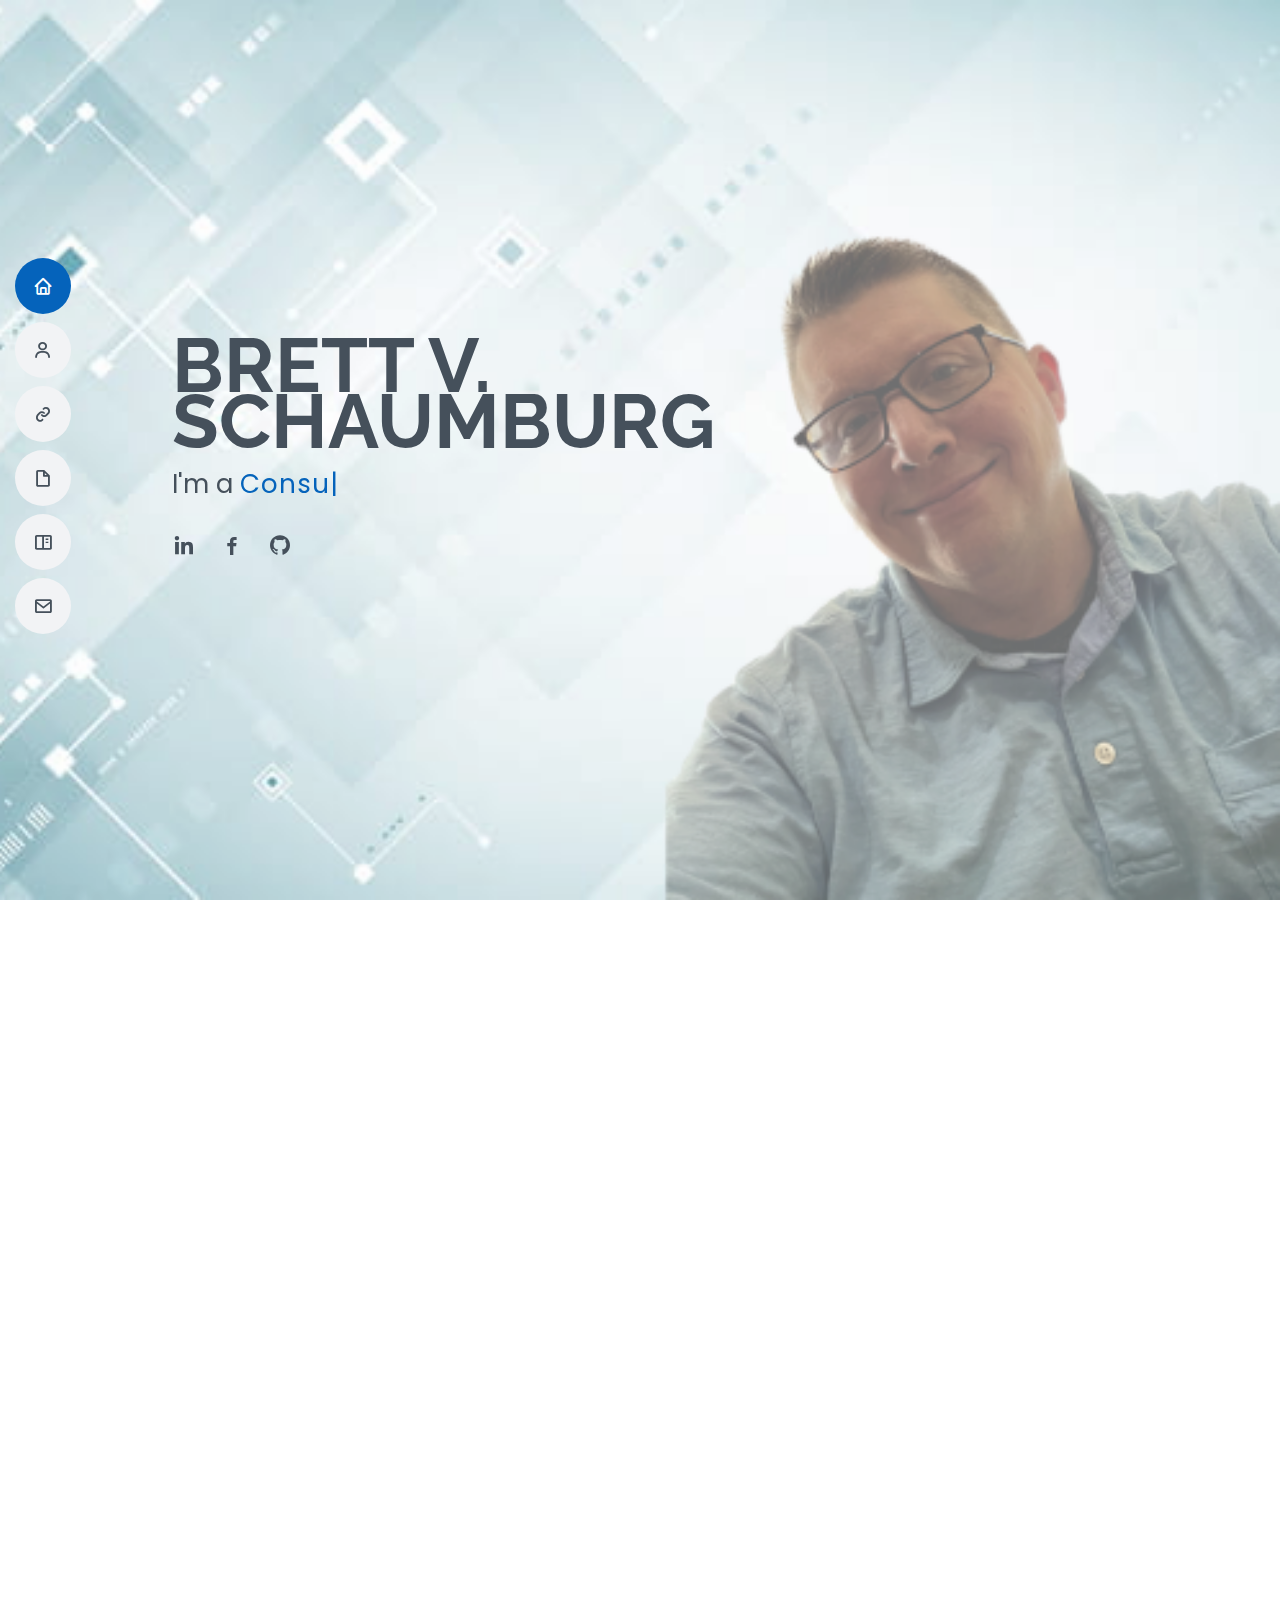
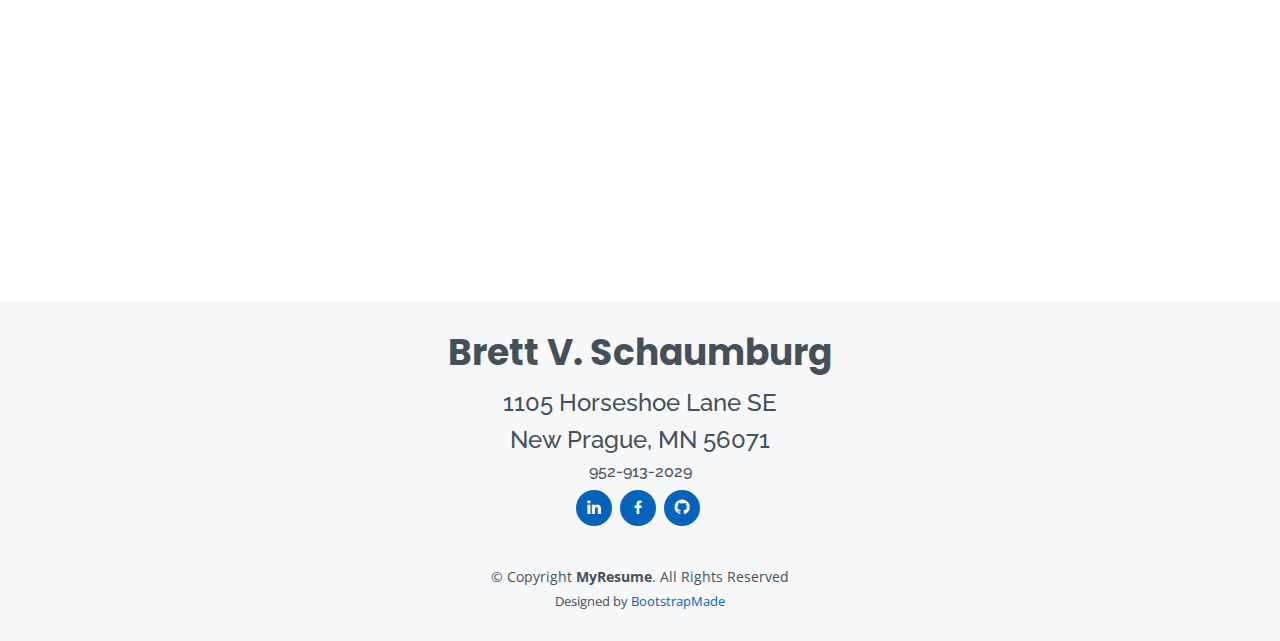
<file: index.html>
<!DOCTYPE html>
<html lang="en">

<head>
  <meta charset="utf-8">
  <meta content="width=device-width, initial-scale=1.0" name="viewport">

  <title>Brett Schaumburg Portfolio</title>
  <meta content="" name="description">
  <meta content="" name="keywords">

  <!-- Favicons -->
  <link href="assets/img/favicon.png" rel="icon">
  <link href="assets/img/apple-touch-icon.png" rel="apple-touch-icon">

  <!-- Google Fonts -->
  <link href="https://fonts.googleapis.com/css?family=Open+Sans:300,300i,400,400i,600,600i,700,700i|Raleway:300,300i,400,400i,500,500i,600,600i,700,700i|Poppins:300,300i,400,400i,500,500i,600,600i,700,700i" rel="stylesheet">

  <!-- Vendor CSS Files -->
  <link href="assets/vendor/aos/aos.css" rel="stylesheet">
  <link href="assets/vendor/bootstrap/css/bootstrap.min.css" rel="stylesheet">
  <link href="assets/vendor/bootstrap-icons/bootstrap-icons.css" rel="stylesheet">
  <link href="assets/vendor/boxicons/css/boxicons.min.css" rel="stylesheet">
  <link href="assets/vendor/glightbox/css/glightbox.min.css" rel="stylesheet">
  <link href="assets/vendor/swiper/swiper-bundle.min.css" rel="stylesheet">

  <!-- Template Main CSS File -->
  <link href="assets/css/style.css" rel="stylesheet">

  <!-- =======================================================
  * Template Name: MyResume
  * Updated: Jan 29 2024 with Bootstrap v5.3.2
  * Template URL: https://bootstrapmade.com/free-html-bootstrap-template-my-resume/
  * Author: BootstrapMade.com
  * License: https://bootstrapmade.com/license/
  ======================================================== -->
</head>

<body>

  <!-- ======= Mobile nav toggle button ======= -->
  <!-- <button type="button" class="mobile-nav-toggle d-xl-none"><i class="bi bi-list mobile-nav-toggle"></i></button> -->
  <i class="bi bi-list mobile-nav-toggle d-lg-none"></i>
  <!-- ======= Header ======= -->
  <header id="header" class="d-flex flex-column justify-content-center">

    <nav id="navbar" class="navbar nav-menu">
      <ul>
        <li><a href="#hero" class="nav-link scrollto active"><i class="bx bx-home"></i> <span>Home</span></a></li>
        <li><a href="#about" class="nav-link scrollto"><i class="bx bx-user"></i> <span>About</span></a></li>
        <li><a href="#video" class="nav-link scrollto"><i class="bx bx-link"></i> <span>Video Bio</span></a></li>
        <li><a href="#resume" class="nav-link scrollto"><i class="bx bx-file-blank"></i> <span>Resume</span></a></li>
        <li><a href="#portfolio" class="nav-link scrollto"><i class="bx bx-book-content"></i> <span>Portfolio</span></a></li>
       <!-- <li><a href="#services" class="nav-link scrollto"><i class="bx bx-server"></i> <span>Services</span></a></li>-->
        <li><a href="#contact" class="nav-link scrollto"><i class="bx bx-envelope"></i> <span>Contact</span></a></li>
      </ul>
    </nav><!-- .nav-menu -->

  </header><!-- End Header -->

  <!-- ======= Hero Section ======= -->
  <section id="hero" class="d-flex flex-column justify-content-center">
    <div class="container" data-aos="zoom-in" data-aos-delay="100">
      <h1>BRETT V.</h1> 
        <h1>SCHAUMBURG</h1>
      <p>I'm a <span class="typed" data-typed-items="Consultant, Developer, Designer, Guitar Instructor"></span></p>
      <div class="social-links">
        <!-- <a href="#" class="twitter"><i class="bx bxl-twitter"></i></a> -->
        <!-- <a href="#" class="instagram"><i class="bx bxl-instagram"></i></a> -->
        <!-- <a href="#" class="google-plus"><i class="bx bxl-skype"></i></a> -->
        <a href="https://www.linkedin.com/in/brett-schaumburg-119174262" class="linkedin"><i class="bx bxl-linkedin"></i></a>
        <a href="https://www.facebook.com/brett.schaumburg.7" class="facebook"><i class="bx bxl-facebook"></i></a>
        <a href="https://github.com/BrettSchaumburg/brettschaumburg.github.io" class="github"><i class="bx bxl-github"></i></a>        
      </div>
    </div>
  </section><!-- End Hero -->

  <main id="main">

    <!-- ======= About Section ======= -->
    <section id="about" class="about">
      <div class="container" data-aos="fade-up">

        <div class="section-title">
          <h2>About</h2>
          <p>Experienced programmer, tester, and computer systems expert committed to working hard while applying technical skills correctly to benefit the workplace to the best of my abilities.  If skills are not known, I am diligent in learning new skills and finding means to self solve the issue at hand.  Wide range of life skills which range from computer programmer, software tester, software analyst/designer, entrepreneur, freelancer, and guitar teacher.  I am currently looking for a full time job where I can apply learned skills while developing new ones in a challenging and demanding work environment while using my wide variety of talents to bring success to a team dynamic.
          </p>
        </div>

        <div class="row">
          <div class="col-lg-3">
            <img src="assets/img/me3.png" class="img-fluid" alt="">
          </div>
          <div class="col-lg-8 pt-4 pt-lg-0 content">
            <h3>Experienced Consultant using Fullstack Skills within SLC</h3>
            <p class="fst-italic">
             
            </p>
            <div class="row">
              <div class="col-lg-6">
                <ul>
                  <li><i class="bi bi-chevron-right"></i> <strong>Birthday:</strong> <span>08/03/1972</span></li>
                  <li><i class="bi bi-chevron-right"></i> <strong>Website:</strong> <span>www.brettschaumburg.com</span></li>
                  <li><i class="bi bi-chevron-right"></i> <strong>Phone:</strong> <span>+952-913-2029</span></li>
                  <li><i class="bi bi-chevron-right"></i> <strong>City:</strong> <span>New Prague, MN USA</span></li>
                  <li><i class="bi bi-chevron-right"></i> <strong>Age:</strong> <span>51</span></li>

                </ul>
              </div>
              <div class="col-lg-6">
                <ul>
                  <li><i class="bi bi-chevron-right"></i> <strong>Degree:</strong> <span>COMPUTER AND INFORMATION SCIENCE-UNIVERSITY OF MINNESOTA/MANKATO</span></li>
                  <li><i class="bi bi-chevron-right"></i> <strong>Certification:  </strong> <span>Enrolled MIT-Full Stack Development with MERN</span></li>
                  <li><i class="bi bi-chevron-right"></i> <strong>Email:</strong> <span>brett.schaumburg@icloud.com</span></li>
                  <li><i class="bi bi-chevron-right"></i> <strong>Freelance:</strong> <span>Available</span></li>
                </ul>
              </div>
            </div>
            <p>
             <!---- Officiis eligendi itaque labore et dolorum mollitia officiis optio vero. Quisquam sunt adipisci omnis et ut. Nulla accusantium dolor incidunt officia tempore. Et eius omnis.
              Cupiditate ut dicta maxime officiis quidem quia. Sed et consectetur qui quia repellendus itaque neque. Aliquid amet quidem ut quaerat cupiditate. Ab et eum qui repellendus omnis culpa magni laudantium dolores.
             --></p>
          </div>
        </div>

      </div>
    </section><!-- End About Section -->

    <!-- ======= Facts Section ======= 
    <section id="facts" class="facts">
      <div class="container" data-aos="fade-up">

        <div class="section-title">
          <h2>Facts</h2>
          <p>Magnam dolores commodi suscipit. Necessitatibus eius consequatur ex aliquid fuga eum quidem. Sit sint consectetur velit. Quisquam quos quisquam cupiditate. Et nemo qui impedit suscipit alias ea. Quia fugiat sit in iste officiis commodi quidem hic quas.</p>
        </div>

        <div class="row">

          <div class="col-lg-3 col-md-6">
            <div class="count-box">
              <i class="bi bi-emoji-smile"></i>
              <span data-purecounter-start="0" data-purecounter-end="232" data-purecounter-duration="1" class="purecounter"></span>
              <p>Happy Clients</p>
            </div>
          </div>

          <div class="col-lg-3 col-md-6 mt-5 mt-md-0">
            <div class="count-box">
              <i class="bi bi-journal-richtext"></i>
              <span data-purecounter-start="0" data-purecounter-end="521" data-purecounter-duration="1" class="purecounter"></span>
              <p>Projects</p>
            </div>
          </div>

          <div class="col-lg-3 col-md-6 mt-5 mt-lg-0">
            <div class="count-box">
              <i class="bi bi-headset"></i>
              <span data-purecounter-start="0" data-purecounter-end="1463" data-purecounter-duration="1" class="purecounter"></span>
              <p>Hours Of Support</p>
            </div>
          </div>

          <div class="col-lg-3 col-md-6 mt-5 mt-lg-0">
            <div class="count-box">
              <i class="bi bi-award"></i>
              <span data-purecounter-start="0" data-purecounter-end="25" data-purecounter-duration="1" class="purecounter"></span>
              <p>Awards</p>
            </div>
          </div>

        </div>

      </div>
    </section><!-- End Facts Section -->

    <!-- ======= Skills Section ======= -->
    <section id="video" class="skills section-bg">
      <div class="container" data-aos="fade-up">

        <div class="section-title">
          <h2>Video Bio</h2>
          <p>Here is a link to a short video biography</p>
        </div>
        <div style="width: 560px; height: 315px; float: none; clear: both; margin: 2px auto;">
          <embed
            src="https://www.youtube.com/embed/MEET4TGgVF0?autohide=1&autoplay=1"
            wmode="transparent"
            type="video/mp4"
            width="100%" height="100%"
            allow="autoplay; encrypted-media; picture-in-picture"
            allowfullscreen
            title="Keyboard Cat"
          >
        </div>

        <!--<div class="video-container">
          <iframe width="560" height="315" src="https://youtu.be/MEET4TGgVF0"></iframe>
            
          </div>
       </div> -->
      
        <div class="row skills-content">

          <div class="col-lg-6">

                   
                <!--<span class="skill">HTML <i class="val">100%</i></span>
              <div class="progress-bar-wrap" >
                <div class="progress-bar" role="progressbar" aria-valuenow="100" aria-valuemin="0" aria-valuemax="100"></div>
              </div>
            </div>

            <div class="progress">
              <span class="skill">CSS <i class="val">90%</i></span>
              <div class="progress-bar-wrap">
                <div class="progress-bar" role="progressbar" aria-valuenow="90" aria-valuemin="0" aria-valuemax="100"></div>
              </div>
            </div>

            <div class="progress">
              <span class="skill">JavaScript <i class="val">75%</i></span>
              <div class="progress-bar-wrap">
                <div class="progress-bar" role="progressbar" aria-valuenow="75" aria-valuemin="0" aria-valuemax="100"></div>
              </div>
            </div>

          </div>

          <div class="col-lg-6">

            <div class="progress">
              <span class="skill">PHP <i class="val">80%</i></span>
              <div class="progress-bar-wrap">
                <div class="progress-bar" role="progressbar" aria-valuenow="80" aria-valuemin="0" aria-valuemax="100"></div>
              </div>
            </div>

            <div class="progress">
              <span class="skill">WordPress/CMS <i class="val">90%</i></span>
              <div class="progress-bar-wrap">
                <div class="progress-bar" role="progressbar" aria-valuenow="90" aria-valuemin="0" aria-valuemax="100"></div>
              </div>
            </div>

            <div class="progress">
              <span class="skill">Photoshop <i class="val">55%</i></span>
              <div class="progress-bar-wrap">
                <div class="progress-bar" role="progressbar" aria-valuenow="55" aria-valuemin="0" aria-valuemax="100"></div>
              </div>
            </div>
          
          </div>
-->
        </div>
      
      </div>
    </section><!-- End Skills Section -->

    <!-- ======= Resume Section ======= -->
    <section id="resume" class="resume">
      <div class="container" data-aos="fade-up">

        <div class="section-title">
          <h2>Resume</h2>
          <p>Experienced programmer, tester, and computer systems expert committed to working hard while applying technical skills correctly to benefit the workplace to the best of my abilities.  If skills are not known, I am diligent in learning new skills and finding means to self solve the issue at hand.  Wide range of life skills which range from computer programmer, software tester, software analyst/designer, entrepreneur, freelancer, and guitar teacher.  I am currently looking for a full time job where I can apply learned skills while developing new ones in a challenging and demanding work environment while using my wide variety of talents to bring success to a team dynamic.
          </p>
        </div>

        <div class="row">
          <div class="col-lg-6">
            <h3 class="resume-title">Summary</h3>
            <div class="resume-item pb-0">
              <h4>Brett V. Schaumburg</h4>
              <p><em>Desired Position - Fullstack Development</em></p>
              <ul>`
                <li>1105 Horseshoe Lane SE, New Prague, MN</li>
                <li>(952) 913-2029</li>
                <li>brett.schaumburg@icloud.com</li>
              </ul>
            </div>

            <h3 class="resume-title">Education</h3>
            <div class="resume-item">
              <h4>MIT Professional Certificate in Coding: Fullstack Development with MERN </h4>
              <h5>2023 - Currently Enrolled (Finishing August 2024)</h5>
              <p><em>MIT xPRO Online Course</em></p>
            </div>
            <div class="resume-item">
              <h4>Bachelor of Science - Computer and Information Science</h4>
              <h5>1993 - 1997</h5>
              <p><em>Minnesota State University, Mankato, MN</em></p>
              <p>Major: Computer Science</p>
              <p>Minor: Business</p>
              <p>G.P.A.  3.3</p>
              <p>Deans List Multiple Quarters</p>
            </div>
          </div>
          <div class="col-lg-6">
            <h3 class="resume-title">Professional Experience</h3>
            <div class="resume-item">
              <h4>Freelance</h4>
              <h5>Web Design Consultant</h5>
              <h5>2008 - Present</h5>
              <p><em>New Prague, MN </em></p>
              <ul>
                <li>HTML / CSS / DB / JavaScript / SEO / Graphic Design</li>
              </ul>
            </div>
            <div class="resume-item">
              <h4>Kallberg Inc 2, D.B.A. Coagulife</h4>
              <h5>V.P. of Information Technology</h5>
              <h5>2004-2007</h5>
              <p><em>Savage, MN</em></p>
              <ul>
                <li>Systems Design / Network Admin / Database Design</li>
                <li>HTML / CSS / Visual Basic / Javascript</li> 
                <li>Access DB / QA </li>

              </ul>
            </div>
            <div class="resume-item">
              <h4>Factor Foundation of America</h4>
              <h5>Web Developer</h5>
              <h5>2003-2004</h5>
              <p><em>Boca Raton, FL</em></p>
              <ul>
                <li>HTML / CSS / Visual Basic / Javascript</li> 
                <li>Access DB / QA </li>
              </ul>
            </div>
            <div class="resume-item">
              <h4>McKesson HBOC</h4>
              <h5>Java Software Engineer</h5>
              <h5>2000-2003</h5>
              <p><em>Roseville, MN</em></p>
              <ul>
                <li>Java / Javascript / HTML / VBScript</li> 
                <li>Oracle DB / QA</li>
              </ul>
            </div>
            <div class="resume-item">
              <h4>Metamor Consulting</h4>
              <h5>Computer Programming Consultant</h5>
              <h5>1999-2000</h5>
              <p><em>St. Paul, MN</em></p>
              <ul>
                <li>C++ / HTML / CSS / Visual Basic / Javascript</li> 
                
              </ul>
            </div><div class="resume-item">
              <h4>Electronic Data Systems (EDS)</h4>
              <h5>Computer Programming Consultant</h5>
              <h5>1997-1999</h5>
              <p><em>Eagan, MN</em></p>
              <ul>
                <li>C++ / COBOL / JCL / SYSTEM DESIGN</li> 
                <li>SQL SERVER / DB2</li>
              </ul>
            </div><div class="resume-item">
              <h4>CWC (Clear with Computers)</h4>
              <h5>Software Testing</h5>
              <h5>1995-1997</h5><br>
              <h5>Project Coordinator (96-97)</h5>
              <p><em>Mankato, MN</em></p>
              <ul>
                <li>Quality Assurance Testing - Manual and Automated</li>
              </ul>
            </div>
            
            
          
          </div>
        </div>

      </div>
    </section><!-- End Resume Section -->

    <!-- ======= Portfolio Section ======= -->
    <section id="portfolio" class="portfolio section-bg">
      <div class="container" data-aos="fade-up">

        <div class="section-title">
          <h2>Portfolio</h2>
          <p>Here is an example of some of the projects I have completed while doing my Full Stack Development Course</p>
        </div>


        <!----
        <div class="row">
          <div class="col-lg-12 d-flex justify-content-center" data-aos="fade-up" data-aos-delay="100">
            <ul id="portfolio-flters">
              <li data-filter="*" class="filter-active">All</li>
              <li data-filter=".filter-app">App</li>
              <li data-filter=".filter-card">Card</li>
              <li data-filter=".filter-web">Web</li>
            </ul>
          </div>
        </div>
      -->
        <div class="row portfolio-container" data-aos="fade-up" data-aos-delay="200">

          <div class="col-lg-4 col-md-6 portfolio-item filter-app">
            <div class="portfolio-wrap">
              <div>PACMAN PROJECT</div>
              <img src="assets/img/PacMan3.png" class="img">
              <div class="portfolio-info">
                <!--<h4></h4>
                <p>App</p> -->
                <div class="portfolio-links">
                 <a href="https://github.com/BrettSchaumburg/pacman.git" title="PACMAN PROJECT">PacMan<p></p>Project</a>
                 <!--  <a href="portfolio-details.html" class="portfolio-details-lightbox" data-glightbox="type: external" title="Portfolio Details"><i class="bx bx-link"></i></a>-->
                </div>
              </div>
            </div>
          </div>

          <div class="col-lg-4 col-md-6 portfolio-item filter-web">
            <div class="portfolio-wrap">
              <div>EYES PROJECT</div>
              <img src="assets/img/oneeye.png" class="img-fluid">
              <div class="portfolio-info">
                
                <div class="portfolio-links">
                  <a href="https://github.com/BrettSchaumburg/eyes.git"  title="EYES PROJECT">Eyes<p></p>Project</a>
                  <!--<a href="portfolio-details.html" class="portfolio-details-lightbox" data-glightbox="type: external" title="Portfolio Details"><i class="bx bx-link"></i></a>-->
                </div>
              </div>
            </div>
          </div>
          
          <div class="col-lg-4 col-md-6 portfolio-item filter-web">
            <div class="portfolio-wrap">
              <div>BUS PROJECT</div>
              <img src="assets/img/rtb.png" class="img-fluid">
              <div class="portfolio-info">
                
                <div class="portfolio-links">
                  <a href="https://github.com/BrettSchaumburg/rt-bus-tracker.git" title="REAL TIME BUS PROJECT">Real Time<p></p>Bus Project</a>
                  <!--<a href="portfolio-details.html" class="portfolio-details-lightbox" data-glightbox="type: external" title="Portfolio Details"><i class="bx bx-link"></i></a>-->
                </div>
              </div>
            </div>
          </div>

          

        </div>

      </div>
    </section><!-- End Portfolio Section -->

    <!-- ======= Services Section ======= 
    <section id="services" class="services">
      <div class="container" data-aos="fade-up">

        <div class="section-title">
          <h2>Services</h2>
          <p>Magnam dolores commodi suscipit. Necessitatibus eius consequatur ex aliquid fuga eum quidem. Sit sint consectetur velit. Quisquam quos quisquam cupiditate. Et nemo qui impedit suscipit alias ea. Quia fugiat sit in iste officiis commodi quidem hic quas.</p>
        </div>

        <div class="row">

          <div class="col-lg-4 col-md-6 d-flex align-items-stretch" data-aos="zoom-in" data-aos-delay="100">
            <div class="icon-box iconbox-blue">
              <div class="icon">
                <svg width="100" height="100" viewBox="0 0 600 600" xmlns="http://www.w3.org/2000/svg">
                  <path stroke="none" stroke-width="0" fill="#f5f5f5" d="M300,521.0016835830174C376.1290562159157,517.8887921683347,466.0731472004068,529.7835943286574,510.70327084640275,468.03025145048787C554.3714126377745,407.6079735673963,508.03601936045806,328.9844924480964,491.2728898941984,256.3432110539036C474.5976632858925,184.082847569629,479.9380746630129,96.60480741107993,416.23090153303,58.64404602377083C348.86323505073057,18.502131276798302,261.93793281208167,40.57373210992963,193.5410806939664,78.93577620505333C130.42746243093433,114.334589627462,98.30271207620316,179.96522072025542,76.75703585869454,249.04625023123273C51.97151888228291,328.5150500222984,13.704378332031375,421.85034740162234,66.52175969318436,486.19268352777647C119.04800174914682,550.1803526380478,217.28368757567262,524.383925680826,300,521.0016835830174"></path>
                </svg>
                <i class="bx bxl-dribbble"></i>
              </div>
              <h4><a href="">Lorem Ipsum</a></h4>
              <p>Voluptatum deleniti atque corrupti quos dolores et quas molestias excepturi</p>
            </div>
          </div>

          <div class="col-lg-4 col-md-6 d-flex align-items-stretch mt-4 mt-md-0" data-aos="zoom-in" data-aos-delay="200">
            <div class="icon-box iconbox-orange ">
              <div class="icon">
                <svg width="100" height="100" viewBox="0 0 600 600" xmlns="http://www.w3.org/2000/svg">
                  <path stroke="none" stroke-width="0" fill="#f5f5f5" d="M300,582.0697525312426C382.5290701553225,586.8405444964366,449.9789794690241,525.3245884688669,502.5850820975895,461.55621195738473C556.606425686781,396.0723002908107,615.8543463187945,314.28637112970534,586.6730223649479,234.56875336149918C558.9533121215079,158.8439757836574,454.9685369536778,164.00468322053177,381.49747125262974,130.76875717737553C312.15926192815925,99.40240125094834,248.97055460311594,18.661163978235184,179.8680185752513,50.54337015887873C110.5421016452524,82.52863877960104,119.82277516462835,180.83849132639028,109.12597500060166,256.43424936330496C100.08760227029461,320.3096726198365,92.17705696193138,384.0621239912766,124.79988738764834,439.7174275375508C164.83382741302287,508.01625554203684,220.96474134820875,577.5009287672846,300,582.0697525312426"></path>
                </svg>
                <i class="bx bx-file"></i>
              </div>
              <h4><a href="">Sed Perspiciatis</a></h4>
              <p>Duis aute irure dolor in reprehenderit in voluptate velit esse cillum dolore</p>
            </div>
          </div>

          <div class="col-lg-4 col-md-6 d-flex align-items-stretch mt-4 mt-lg-0" data-aos="zoom-in" data-aos-delay="300">
            <div class="icon-box iconbox-pink">
              <div class="icon">
                <svg width="100" height="100" viewBox="0 0 600 600" xmlns="http://www.w3.org/2000/svg">
                  <path stroke="none" stroke-width="0" fill="#f5f5f5" d="M300,541.5067337569781C382.14930387511276,545.0595476570109,479.8736841581634,548.3450877840088,526.4010558755058,480.5488172755941C571.5218469581645,414.80211281144784,517.5187510058486,332.0715597781072,496.52539010469104,255.14436215662573C477.37192572678356,184.95920475031193,473.57363656557914,105.61284051026155,413.0603344069578,65.22779650032875C343.27470386102294,18.654635553484475,251.2091493199835,5.337323636656869,175.0934190732945,40.62881213300186C97.87086631185822,76.43348514350839,51.98124368387456,156.15599469081315,36.44837278890362,239.84606092416172C21.716077023791087,319.22268207091537,43.775223500013084,401.1760424656574,96.891909868211,461.97329694683043C147.22146801428983,519.5804099606455,223.5754009179313,538.201503339737,300,541.5067337569781"></path>
                </svg>
                <i class="bx bx-tachometer"></i>
              </div>
              <h4><a href="">Magni Dolores</a></h4>
              <p>Excepteur sint occaecat cupidatat non proident, sunt in culpa qui officia</p>
            </div>
          </div>

          <div class="col-lg-4 col-md-6 d-flex align-items-stretch mt-4" data-aos="zoom-in" data-aos-delay="100">
            <div class="icon-box iconbox-yellow">
              <div class="icon">
                <svg width="100" height="100" viewBox="0 0 600 600" xmlns="http://www.w3.org/2000/svg">
                  <path stroke="none" stroke-width="0" fill="#f5f5f5" d="M300,503.46388370962813C374.79870501325706,506.71871716319447,464.8034551963731,527.1746412648533,510.4981551193396,467.86667711651364C555.9287308511215,408.9015244558933,512.6030010748507,327.5744911775523,490.211057578863,256.5855673507754C471.097692560561,195.9906835881958,447.69079081568157,138.11976852964426,395.19560036434837,102.3242989838813C329.3053358748298,57.3949838291264,248.02791733380457,8.279543830951368,175.87071277845988,42.242879143198664C103.41431057327972,76.34704239035025,93.79494320519305,170.9812938413882,81.28167332365135,250.07896920659033C70.17666984294237,320.27484674793965,64.84698225790005,396.69656628748305,111.28512138212992,450.4950937839243C156.20124167950087,502.5303643271138,231.32542653798444,500.4755392045468,300,503.46388370962813"></path>
                </svg>
                <i class="bx bx-layer"></i>
              </div>
              <h4><a href="">Nemo Enim</a></h4>
              <p>At vero eos et accusamus et iusto odio dignissimos ducimus qui blanditiis</p>
            </div>
          </div>

          <div class="col-lg-4 col-md-6 d-flex align-items-stretch mt-4" data-aos="zoom-in" data-aos-delay="200">
            <div class="icon-box iconbox-red">
              <div class="icon">
                <svg width="100" height="100" viewBox="0 0 600 600" xmlns="http://www.w3.org/2000/svg">
                  <path stroke="none" stroke-width="0" fill="#f5f5f5" d="M300,532.3542879108572C369.38199826031484,532.3153073249985,429.10787420159085,491.63046689027357,474.5244479745417,439.17860296908856C522.8885846962883,383.3225815378663,569.1668002868075,314.3205725914397,550.7432151929288,242.7694973846089C532.6665558377875,172.5657663291529,456.2379748765914,142.6223662098291,390.3689995646985,112.34683881706744C326.66090330228417,83.06452184765237,258.84405631176094,53.51806209861945,193.32584062364296,78.48882559362697C121.61183558270385,105.82097193414197,62.805066853699245,167.19869350419734,48.57481801355237,242.6138429142374C34.843463184063346,315.3850353017275,76.69343916112496,383.4422959591041,125.22947124332185,439.3748458443577C170.7312796277747,491.8107796887764,230.57421082200815,532.3932930995766,300,532.3542879108572"></path>
                </svg>
                <i class="bx bx-slideshow"></i>
              </div>
              <h4><a href="">Dele Cardo</a></h4>
              <p>Quis consequatur saepe eligendi voluptatem consequatur dolor consequuntur</p>
            </div>
          </div>

          <div class="col-lg-4 col-md-6 d-flex align-items-stretch mt-4" data-aos="zoom-in" data-aos-delay="300">
            <div class="icon-box iconbox-teal">
              <div class="icon">
                <svg width="100" height="100" viewBox="0 0 600 600" xmlns="http://www.w3.org/2000/svg">
                  <path stroke="none" stroke-width="0" fill="#f5f5f5" d="M300,566.797414625762C385.7384707136149,576.1784315230908,478.7894351017131,552.8928747891023,531.9192734346935,484.94944893311C584.6109503024035,417.5663521118492,582.489472248146,322.67544863468447,553.9536738515405,242.03673114598146C529.1557734026468,171.96086150256528,465.24506316201064,127.66468636344209,395.9583748389544,100.7403814666027C334.2173773831606,76.7482773500951,269.4350130405921,84.62216499799875,207.1952322260088,107.2889140133804C132.92018162631612,134.33871894543012,41.79353780512637,160.00259165414826,22.644507872594943,236.69541883565114C3.319112789854554,314.0945973066697,72.72355303640163,379.243833228382,124.04198916343866,440.3218312028393C172.9286146004772,498.5055451809895,224.45579914871206,558.5317968840102,300,566.797414625762"></path>
                </svg>
                <i class="bx bx-arch"></i>
              </div>
              <h4><a href="">Divera Don</a></h4>
              <p>Modi nostrum vel laborum. Porro fugit error sit minus sapiente sit aspernatur</p>
            </div>
          </div>

        </div>

      </div>
    </section><!-- End Services Section -->

    <!-- ======= Testimonials Section ======= 
    <section id="testimonials" class="testimonials section-bg">
      <div class="container" data-aos="fade-up">

        <div class="section-title">
          <h2>Testimonials</h2>
        </div>

        <div class="testimonials-slider swiper" data-aos="fade-up" data-aos-delay="100">
          <div class="swiper-wrapper">

            <div class="swiper-slide">
              <div class="testimonial-item">
                <img src="assets/img/testimonials/testimonials-1.jpg" class="testimonial-img" alt="">
                <h3>Saul Goodman</h3>
                <h4>Ceo &amp; Founder</h4>
                <p>
                  <i class="bx bxs-quote-alt-left quote-icon-left"></i>
                  Proin iaculis purus consequat sem cure digni ssim donec porttitora entum suscipit rhoncus. Accusantium quam, ultricies eget id, aliquam eget nibh et. Maecen aliquam, risus at semper.
                  <i class="bx bxs-quote-alt-right quote-icon-right"></i>
                </p>
              </div>
            </div><!-- End testimonial item 

            <div class="swiper-slide">
              <div class="testimonial-item">
                <img src="assets/img/testimonials/testimonials-2.jpg" class="testimonial-img" alt="">
                <h3>Sara Wilsson</h3>
                <h4>Designer</h4>
                <p>
                  <i class="bx bxs-quote-alt-left quote-icon-left"></i>
                  Export tempor illum tamen malis malis eram quae irure esse labore quem cillum quid cillum eram malis quorum velit fore eram velit sunt aliqua noster fugiat irure amet legam anim culpa.
                  <i class="bx bxs-quote-alt-right quote-icon-right"></i>
                </p>
              </div>
            </div><!-- End testimonial item 

            <div class="swiper-slide">
              <div class="testimonial-item">
                <img src="assets/img/testimonials/testimonials-3.jpg" class="testimonial-img" alt="">
                <h3>Jena Karlis</h3>
                <h4>Store Owner</h4>
                <p>
                  <i class="bx bxs-quote-alt-left quote-icon-left"></i>
                  Enim nisi quem export duis labore cillum quae magna enim sint quorum nulla quem veniam duis minim tempor labore quem eram duis noster aute amet eram fore quis sint minim.
                  <i class="bx bxs-quote-alt-right quote-icon-right"></i>
                </p>
              </div>
            </div><!-- End testimonial item 

            <div class="swiper-slide">
              <div class="testimonial-item">
                <img src="assets/img/testimonials/testimonials-4.jpg" class="testimonial-img" alt="">
                <h3>Matt Brandon</h3>
                <h4>Freelancer</h4>
                <p>
                  <i class="bx bxs-quote-alt-left quote-icon-left"></i>
                  Fugiat enim eram quae cillum dolore dolor amet nulla culpa multos export minim fugiat minim velit minim dolor enim duis veniam ipsum anim magna sunt elit fore quem dolore labore illum veniam.
                  <i class="bx bxs-quote-alt-right quote-icon-right"></i>
                </p>
              </div>
            </div><!-- End testimonial item 

            <div class="swiper-slide">
              <div class="testimonial-item">
                <img src="assets/img/testimonials/testimonials-5.jpg" class="testimonial-img" alt="">
                <h3>John Larson</h3>
                <h4>Entrepreneur</h4>
                <p>
                  <i class="bx bxs-quote-alt-left quote-icon-left"></i>
                  Quis quorum aliqua sint quem legam fore sunt eram irure aliqua veniam tempor noster veniam enim culpa labore duis sunt culpa nulla illum cillum fugiat legam esse veniam culpa fore nisi cillum quid.
                  <i class="bx bxs-quote-alt-right quote-icon-right"></i>
                </p>
              </div>
            </div><!-- End testimonial item 

          </div>
          <div class="swiper-pagination"></div>
        </div>

      </div>
    </section><!-- End Testimonials Section -->

    <!-- ======= Contact Section ======= -->
    <section id="contact" class="contact">
      <div class="container" data-aos="fade-up">

        <div class="section-title">
          <h2>Contact</h2>
        </div>

        <div class="row mt-1">

          <div class="col-lg-4">
            <div class="info">
              <div class="address">
                <i class="bi bi-geo-alt"></i>
                <h4>Location:</h4>
                <p>1105 HORSESHOE LANE SE, NEW PRAGUE, MN 56071</p>
              </div>

              <div class="email">
                <i class="bi bi-envelope"></i>
                <h4>Email:</h4>
                <p>info@example.com</p>
              </div>

              <div class="phone">
                <i class="bi bi-phone"></i>
                <h4>Call:</h4>
                <p>+952 913 2029</p>
              </div>

            </div>

          </div>

          <div class="col-lg-8 mt-5 mt-lg-0">

            <form action="forms/contact.php" method="post" role="form" class="php-email-form">
              <div class="row">
                <div class="col-md-6 form-group">
                  <input type="text" name="name" class="form-control" id="name" placeholder="Your Name" required>
                </div>
                <div class="col-md-6 form-group mt-3 mt-md-0">
                  <input type="email" class="form-control" name="email" id="email" placeholder="Your Email" required>
                </div>
              </div>
              <div class="form-group mt-3">
                <input type="text" class="form-control" name="subject" id="subject" placeholder="Subject" required>
              </div>
              <div class="form-group mt-3">
                <textarea class="form-control" name="message" rows="5" placeholder="Message" required></textarea>
              </div>
              <div class="my-3">
                <div class="loading">Loading</div>
                <div class="error-message"></div>
                <div class="sent-message">Your message has been sent. Thank you!</div>
              </div>
              <div class="text-center"><button type="submit">Send Message</button></div>
            </form>
          </div>

        </div>

      </div>
    </section><!-- End Contact Section -->

  </main><!-- End #main -->

  <!-- ======= Footer ======= -->
  <footer id="footer">
    <div class="container">
      <h3>Brett V. Schaumburg</h3>
      <h4>1105 Horseshoe Lane SE</h4>
      <h4>New Prague, MN  56071</h4>
      <h6>952-913-2029</h6>
      <div class="social-links">
        <a href="https://www.linkedin.com/in/brett-schaumburg-119174262" class="linkedin"><i class="bx bxl-linkedin"></i></a>
        <a href="https://www.facebook.com/brett.schaumburg.7" class="facebook"><i class="bx bxl-facebook"></i></a>
        <a href="https://github.com/BrettSchaumburg/brettschaumburg.github.io" class="github"><i class="bx bxl-github"></i></a>
       
      </div>
      <div class="copyright">
        &copy; Copyright <strong><span>MyResume</span></strong>. All Rights Reserved
      </div>
      <div class="credits">
        <!-- All the links in the footer should remain intact. -->
        <!-- You can delete the links only if you purchased the pro version. -->
        <!-- Licensing information: [license-url] -->
        <!-- Purchase the pro version with working PHP/AJAX contact form: https://bootstrapmade.com/free-html-bootstrap-template-my-resume/ -->
        Designed by <a href="https://bootstrapmade.com/">BootstrapMade</a>
      </div>
    </div>
  </footer><!-- End Footer -->

  <div id="preloader"></div>
  <a href="#" class="back-to-top d-flex align-items-center justify-content-center"><i class="bi bi-arrow-up-short"></i></a>

  <!-- Vendor JS Files -->
  <script src="assets/vendor/purecounter/purecounter_vanilla.js"></script>
  <script src="assets/vendor/aos/aos.js"></script>
  <script src="assets/vendor/bootstrap/js/bootstrap.bundle.min.js"></script>
  <script src="assets/vendor/glightbox/js/glightbox.min.js"></script>
  <script src="assets/vendor/isotope-layout/isotope.pkgd.min.js"></script>
  <script src="assets/vendor/swiper/swiper-bundle.min.js"></script>
  <script src="assets/vendor/typed.js/typed.umd.js"></script>
  <script src="assets/vendor/waypoints/noframework.waypoints.js"></script>
  <script src="assets/vendor/php-email-form/validate.js"></script>

  <!-- Template Main JS File -->
  <script src="assets/js/main.js"></script>

</body>

</html>
</file>
<file: assets/css/style.css>
/**
* Template Name: MyResume
* Updated: Jan 29 2024 with Bootstrap v5.3.2
* Template URL: https://bootstrapmade.com/free-html-bootstrap-template-my-resume/
* Author: BootstrapMade.com
* License: https://bootstrapmade.com/license/
*/

/*--------------------------------------------------------------
# General
--------------------------------------------------------------*/
body {
  font-family: "Open Sans", sans-serif;
  color: #272829;
}

a {
  color: #0563bb;
  text-decoration: none;
}

a:hover {
  color: #067ded;
  text-decoration: none;
}

h1,
h2,
h3,
h4,
h5,
h6 {
  font-family: "Raleway", sans-serif;
}

/*--------------------------------------------------------------
# Back to top button
--------------------------------------------------------------*/
.back-to-top {
  position: fixed;
  visibility: hidden;
  opacity: 0;
  right: 15px;
  bottom: 15px;
  z-index: 996;
  background: #0563bb;
  width: 40px;
  height: 40px;
  border-radius: 50px;
  transition: all 0.4s;
}

.back-to-top i {
  font-size: 28px;
  color: #fff;
  line-height: 0;
}

.back-to-top:hover {
  background: #0678e3;
  color: #fff;
}

.back-to-top.active {
  visibility: visible;
  opacity: 1;
}

/*--------------------------------------------------------------
# Preloader
--------------------------------------------------------------*/
#preloader {
  position: fixed;
  top: 0;
  left: 0;
  right: 0;
  bottom: 0;
  z-index: 9999;
  overflow: hidden;
  background: #fff;
}

#preloader:before {
  content: "";
  position: fixed;
  top: calc(50% - 30px);
  left: calc(50% - 30px);
  border: 6px solid #0563bb;
  border-top-color: #fff;
  border-bottom-color: #fff;
  border-radius: 50%;
  width: 60px;
  height: 60px;
  animation: animate-preloader 1s linear infinite;
}

@keyframes animate-preloader {
  0% {
    transform: rotate(0deg);
  }

  100% {
    transform: rotate(360deg);
  }
}

/*--------------------------------------------------------------
# Disable aos animation delay on mobile devices
--------------------------------------------------------------*/
@media screen and (max-width: 768px) {
  [data-aos-delay] {
    transition-delay: 0 !important;
  }
}

/*--------------------------------------------------------------
# Header
--------------------------------------------------------------*/
#header {
  position: fixed;
  top: 0;
  left: 0;
  bottom: 0;
  z-index: 9997;
  transition: all 0.5s;
  padding: 15px;
  overflow-y: auto;
}

@media (max-width: 991px) {
  #header {
    width: 300px;
    background: #fff;
    border-right: 1px solid #e6e9ec;
    left: -300px;
  }
}

@media (min-width: 991px) {
  #main {
    margin-left: 100px;
  }
}

/*--------------------------------------------------------------
# Navigation Menu
--------------------------------------------------------------*/
/**
* Desktop Navigation 
*/
.nav-menu {
  padding: 0;
  display: block;
}

.nav-menu * {
  margin: 0;
  padding: 0;
  list-style: none;
}

.nav-menu>ul>li {
  position: relative;
  white-space: nowrap;
}

.nav-menu a,
.nav-menu a:focus {
  display: flex;
  align-items: center;
  color: #45505b;
  padding: 10px 18px;
  margin-bottom: 8px;
  transition: 0.3s;
  font-size: 15px;
  border-radius: 50px;
  background: #f2f3f5;
  height: 56px;
  width: 100%;
  overflow: hidden;
  transition: 0.3s;
}

.nav-menu a i,
.nav-menu a:focus i {
  font-size: 20px;
}

.nav-menu a span,
.nav-menu a:focus span {
  padding: 0 5px 0 7px;
  color: #45505b;
}

@media (min-width: 992px) {

  .nav-menu a,
  .nav-menu a:focus {
    width: 56px;
  }

  .nav-menu a span,
  .nav-menu a:focus span {
    display: none;
    color: #fff;
  }
}

.nav-menu a:hover,
.nav-menu .active,
.nav-menu .active:focus,
.nav-menu li:hover>a {
  color: #fff;
  background: #0563bb;
}

.nav-menu a:hover span,
.nav-menu .active span,
.nav-menu .active:focus span,
.nav-menu li:hover>a span {
  color: #fff;
}

.nav-menu a:hover,
.nav-menu li:hover>a {
  width: 100%;
  color: #fff;
}

.nav-menu a:hover span,
.nav-menu li:hover>a span {
  display: block;
}

/**
* Mobile Navigation 
*/
.mobile-nav-toggle {
  position: fixed;
  right: 10px;
  top: 10px;
  z-index: 9998;
  border: 0;
  background: none;
  font-size: 28px;
  transition: all 0.4s;
  outline: none !important;
  line-height: 0;
  cursor: pointer;
  border-radius: 50px;
  padding: 5px;
}

.mobile-nav-toggle i {
  color: #45505b;
}

.mobile-nav-active {
  overflow: hidden;
}

.mobile-nav-active #header {
  left: 0;
}

.mobile-nav-active .mobile-nav-toggle {
  color: #fff;
  background-color: #0563bb;
}

/*--------------------------------------------------------------
# Hero Section
--------------------------------------------------------------*/
#hero {
  width: 100%;
  height: 100vh;
  background: url("../img/banner.png") top right no-repeat;
  background-size: cover;
  position: relative;
}

@media (min-width: 992px) {
  #hero {
    padding-left: 160px;
  }
}

#hero:before {
  content: "";
  background: rgb(247, 245, 245,0.1);
  position: absolute;
  bottom: 0;
  top: 0;
  left: 0;
  right: 0;
}

#hero h1 {
  margin: 0;
  font-size: 76px;
  font-weight: 700;
  line-height: 56px;
  color: #45505b;
}

#hero p {
  color: #45505b;
  margin: 15px 0 0 0;
  font-size: 26px;
  font-family: "Poppins", sans-serif;
}

#hero p span {
  color: #0563bb;
  letter-spacing: 1px;
}

#hero .social-links {
  margin-top: 30px;
}

#hero .social-links a {
  font-size: 24px;
  display: inline-block;
  color: #45505b;
  line-height: 1;
  margin-right: 20px;
  transition: 0.3s;
}

#hero .social-links a:hover {
  color: #0563bb;
}

@media (max-width: 992px) {
  #hero {
    text-align: center;
  }

  #hero h1 {
    font-size: 32px;
    line-height: 36px;
  }

  #hero p {
    margin-top: 10px;
    font-size: 20px;
    line-height: 24px;
  }
}

/*--------------------------------------------------------------
# Sections General
--------------------------------------------------------------*/
section {
  padding: 60px 0;
  overflow: hidden;
}

.section-title {
  text-align: center;
  padding-bottom: 30px;
}

.section-title h2 {
  font-size: 32px;
  font-weight: bold;
  text-transform: uppercase;
  margin-bottom: 20px;
  padding-bottom: 20px;
  position: relative;
  color: #45505b;
}

.section-title h2::before {
  content: "";
  position: absolute;
  display: block;
  width: 120px;
  height: 1px;
  background: #ddd;
  bottom: 1px;
  left: calc(50% - 60px);
}

.section-title h2::after {
  content: "";
  position: absolute;
  display: block;
  width: 40px;
  height: 3px;
  background: #0563bb;
  bottom: 0;
  left: calc(50% - 20px);
}

.section-title p {
  margin-bottom: 0;
}

/*--------------------------------------------------------------
# About
--------------------------------------------------------------*/
.about .content h3 {
  font-weight: 700;
  font-size: 26px;
  color: #728394;
}

.about .content ul {
  list-style: none;
  padding: 0;
}

.about .content ul li {
  margin-bottom: 20px;
  display: flex;
  align-items: left;
}

.about .content ul strong {
  margin-right: 10px;
}

.about .content ul i {
  font-size: 16px;
  margin-right: 5px;
  color: #0563bb;
  line-height: 0;
}

.about .content p:last-child {
  margin-bottom: 0;
}

/*--------------------------------------------------------------
# Facts
--------------------------------------------------------------*/
.facts .count-box {
  padding: 30px 30px 25px 30px;
  margin-top: 30px;
  width: 100%;
  position: relative;
  text-align: center;
  background: #fff;
}

.facts .count-box i {
  position: absolute;
  top: -25px;
  left: 50%;
  transform: translateX(-50%);
  font-size: 24px;
  background: #0563bb;
  color: #fff;
  border-radius: 50px;
  display: inline-flex;
  align-items: center;
  justify-content: center;
  width: 48px;
  height: 48px;
}

.facts .count-box span {
  font-size: 36px;
  display: block;
  font-weight: 600;
  color: #011426;
}

.facts .count-box p {
  padding: 0;
  margin: 0;
  font-family: "Raleway", sans-serif;
  font-size: 14px;
}
/*--------------------------------------------------------------
# Video
--------------------------------------------------------------*/
.video .progress {
  height: 60px;
  display: block;
  background: none;
  border-radius: 0;
}

.video .progress .video {
  padding: 10px 0;
  margin: 0;
  text-transform: uppercase;
  display: block;
  font-weight: 600;
  font-family: "Poppins", sans-serif;
  color: #45505b;
}

.videos .progress .video .val {
  float: right;
  font-style: normal;
}

.videos .progress-bar-wrap {
  background: #f2f3f5;
}

.videos .progress-bar {
  width: 1px;
  height: 10px;
  transition: 0.9s;
  background-color: #0563bb;
}
/*--------------------------------------------------------------
# Skills
--------------------------------------------------------------*/
.skills .progress {
  height: 60px;
  display: block;
  background: none;
  border-radius: 0;
}

.skills .progress .skill {
  padding: 10px 0;
  margin: 0;
  text-transform: uppercase;
  display: block;
  font-weight: 600;
  font-family: "Poppins", sans-serif;
  color: #45505b;
}

.skills .progress .skill .val {
  float: right;
  font-style: normal;
}

.skills .progress-bar-wrap {
  background: #f2f3f5;
}

.skills .progress-bar {
  width: 1px;
  height: 10px;
  transition: 0.9s;
  background-color: #0563bb;
}

/*--------------------------------------------------------------
# Resume
--------------------------------------------------------------*/
.resume .resume-title {
  font-size: 26px;
  font-weight: 700;
  margin-top: 20px;
  margin-bottom: 20px;
  color: #45505b;
}

.resume .resume-item {
  padding: 0 0 20px 20px;
  margin-top: -2px;
  border-left: 2px solid #0563bb;
  position: relative;
}

.resume .resume-item h4 {
  line-height: 18px;
  font-size: 18px;
  font-weight: 600;
  text-transform: uppercase;
  font-family: "Poppins", sans-serif;
  color: #0563bb;
  margin-bottom: 10px;
}

.resume .resume-item h5 {
  font-size: 16px;
  background: #f7f8f9;
  padding: 5px 15px;
  display: inline-block;
  font-weight: 600;
  margin-bottom: 10px;
}

.resume .resume-item ul {
  padding-left: 20px;
}

.resume .resume-item ul li {
  padding-bottom: 10px;
}

.resume .resume-item:last-child {
  padding-bottom: 0;
}

.resume .resume-item::before {
  content: "";
  position: absolute;
  width: 16px;
  height: 16px;
  border-radius: 50px;
  left: -9px;
  top: 0;
  background: #fff;
  border: 2px solid #0563bb;
}

/*--------------------------------------------------------------
# Portfolio
--------------------------------------------------------------*/
.portfolio .portfolio-item {
  margin-bottom: 30px;
}

.portfolio #portfolio-flters {
  padding: 0;
  margin: 0 auto 25px auto;
  list-style: none;
  text-align: center;
  background: #fff;
  border-radius: 50px;
  padding: 2px 15px;
}

.portfolio #portfolio-flters li {
  cursor: pointer;
  display: inline-block;
  padding: 10px 15px;
  font-size: 14px;
  font-weight: 600;
  line-height: 1;
  text-transform: uppercase;
  color: #272829;
  margin-bottom: 5px;
  transition: all 0.3s ease-in-out;
}

.portfolio #portfolio-flters li:hover,
.portfolio #portfolio-flters li.filter-active {
  color: #0563bb;
}

.portfolio #portfolio-flters li:last-child {
  margin-right: 0;
}

.portfolio .portfolio-wrap {
  transition: 0.3s;
  position: relative;
  overflow: hidden;
  z-index: 1;
  background: rgba(212, 214, 215, 0.8);
}

.portfolio .portfolio-wrap::before {
  content: "";
  background: rgba(255, 255, 255, 0.7);
  position: absolute;
  left: 30px;
  right: 30px;
  top: 30px;
  bottom: 30px;
  transition: all ease-in-out 0.3s;
  z-index: 0;
  opacity: 0;
}

.portfolio .portfolio-wrap .portfolio-info {
  opacity: 0;
  position: absolute;
  top: 0;
  left: 0;
  right: 0;
  bottom: 0;
  text-align: center;
  z-index: 3;
  transition: all ease-in-out 0.3s;
  display: flex;
  flex-direction: column;
  justify-content: center;
  align-items: center;
}

.portfolio .portfolio-wrap .portfolio-info::before {
  display: block;
  content: "";
  width: 48px;
  height: 48px;
  position: absolute;
  top: 35px;
  left: 35px;
  border-top: 3px solid #d7dce1;
  border-left: 3px solid #d7dce1;
  transition: all 0.5s ease 0s;
  z-index: 9994;
}

.portfolio .portfolio-wrap .portfolio-info::after {
  display: block;
  content: "";
  width: 48px;
  height: 48px;
  position: absolute;
  bottom: 35px;
  right: 35px;
  border-bottom: 3px solid #d7dce1;
  border-right: 3px solid #d7dce1;
  transition: all 0.5s ease 0s;
  z-index: 9994;
}

.portfolio .portfolio-wrap .portfolio-info h4 {
  font-size: 20px;
  color: #45505b;
  font-weight: 600;
}

.portfolio .portfolio-wrap .portfolio-info p {
  color: #45505b;
  font-size: 14px;
  text-transform: uppercase;
  padding: 0;
  margin: 0;
}

.portfolio .portfolio-wrap .portfolio-links {
  text-align: center;
  z-index: 4;
  font-size: 14px;
  text-transform: uppercase;
  color: #084b8a;
}

.portfolio .portfolio-wrap .portfolio-links a {
  color: #45505b;
  text-transform: uppercase;
  font-weight: bold;
  font-family: 'Times New Roman', Times, serif; /*"Poppins", sans-serif;*/
  margin: 0 2px;
  font-size: 30px;
  display: inline-block;
  transition: 0.3s;
}

.portfolio .portfolio-wrap .portfolio-links a:hover {
  font-size: 32px;
  color: #1e74c5;
}

.portfolio .portfolio-wrap:hover::before {
  top: 0;
  left: 0;
  right: 0;
  bottom: 0;
  opacity: 1;
}

.portfolio .portfolio-wrap:hover .portfolio-info {
  opacity: 5;
}

.portfolio .portfolio-wrap:hover .portfolio-info::before {
  top: 15px;
  left: 15px;
}

.portfolio .portfolio-wrap:hover .portfolio-info::after {
  bottom: 15px;
  right: 15px;
}

/*--------------------------------------------------------------
# Portfolio Details
--------------------------------------------------------------*/
.portfolio-details {
  padding-top: 40px;
}

.portfolio-details .portfolio-details-slider img {
  width: 100%;
}

.portfolio-details .portfolio-details-slider .swiper-pagination {
  margin-top: 20px;
  position: relative;
}

.portfolio-details .portfolio-details-slider .swiper-pagination .swiper-pagination-bullet {
  width: 12px;
  height: 12px;
  background-color: #fff;
  opacity: 1;
  border: 1px solid #0563bb;
}

.portfolio-details .portfolio-details-slider .swiper-pagination .swiper-pagination-bullet-active {
  background-color: #0563bb;
}

.portfolio-details .portfolio-info {
  padding: 30px;
  box-shadow: 0px 0 30px rgba(69, 80, 91, 0.08);
}

.portfolio-details .portfolio-info h3 {
  font-size: 22px;
  font-weight: 700;
  margin-bottom: 20px;
  padding-bottom: 20px;
  border-bottom: 1px solid #eee;
}

.portfolio-details .portfolio-info ul {
  list-style: none;
  padding: 0;
  font-size: 15px;
}

.portfolio-details .portfolio-info ul li+li {
  margin-top: 10px;
}

.portfolio-details .portfolio-description {
  padding-top: 30px;
}

.portfolio-details .portfolio-description h2 {
  font-size: 26px;
  font-weight: 700;
  margin-bottom: 20px;
}

.portfolio-details .portfolio-description p {
  padding: 0;
}

/*--------------------------------------------------------------
# Services
--------------------------------------------------------------*/
.services .icon-box {
  text-align: center;
  padding: 70px 20px 80px 20px;
  transition: all ease-in-out 0.3s;
  background: #fff;
  box-shadow: 0px 5px 90px 0px rgba(110, 123, 131, 0.05);
}

.services .icon-box .icon {
  margin: 0 auto;
  width: 100px;
  height: 100px;
  display: flex;
  align-items: center;
  justify-content: center;
  transition: ease-in-out 0.3s;
  position: relative;
}

.services .icon-box .icon i {
  font-size: 36px;
  transition: 0.5s;
  position: relative;
}

.services .icon-box .icon svg {
  position: absolute;
  top: 0;
  left: 0;
}

.services .icon-box .icon svg path {
  transition: 0.5s;
  fill: #f5f5f5;
}

.services .icon-box h4 {
  font-weight: 600;
  margin: 10px 0 15px 0;
  font-size: 22px;
}

.services .icon-box h4 a {
  color: #45505b;
  transition: ease-in-out 0.3s;
}

.services .icon-box p {
  line-height: 24px;
  font-size: 14px;
  margin-bottom: 0;
}

.services .icon-box:hover {
  border-color: #fff;
  box-shadow: 0px 0 35px 0 rgba(0, 0, 0, 0.08);
}

.services .iconbox-blue i {
  color: #47aeff;
}

.services .iconbox-blue:hover .icon i {
  color: #fff;
}

.services .iconbox-blue:hover .icon path {
  fill: #47aeff;
}

.services .iconbox-orange i {
  color: #ffa76e;
}

.services .iconbox-orange:hover .icon i {
  color: #fff;
}

.services .iconbox-orange:hover .icon path {
  fill: #ffa76e;
}

.services .iconbox-pink i {
  color: #e80368;
}

.services .iconbox-pink:hover .icon i {
  color: #fff;
}

.services .iconbox-pink:hover .icon path {
  fill: #e80368;
}

.services .iconbox-yellow i {
  color: #ffbb2c;
}

.services .iconbox-yellow:hover .icon i {
  color: #fff;
}

.services .iconbox-yellow:hover .icon path {
  fill: #ffbb2c;
}

.services .iconbox-red i {
  color: #ff5828;
}

.services .iconbox-red:hover .icon i {
  color: #fff;
}

.services .iconbox-red:hover .icon path {
  fill: #ff5828;
}

.services .iconbox-teal i {
  color: #11dbcf;
}

.services .iconbox-teal:hover .icon i {
  color: #fff;
}

.services .iconbox-teal:hover .icon path {
  fill: #11dbcf;
}

/*--------------------------------------------------------------
# Testimonials
--------------------------------------------------------------*/
.testimonials .section-header {
  margin-bottom: 40px;
}

.testimonials .testimonials-carousel,
.testimonials .testimonials-slider {
  overflow: hidden;
}

.testimonials .testimonial-item {
  text-align: center;
}

.testimonials .testimonial-item .testimonial-img {
  width: 120px;
  border-radius: 50%;
  border: 4px solid #fff;
  margin: 0 auto;
}

.testimonials .testimonial-item h3 {
  font-size: 20px;
  font-weight: bold;
  margin: 10px 0 5px 0;
  color: #111;
}

.testimonials .testimonial-item h4 {
  font-size: 14px;
  color: #999;
  margin: 0 0 15px 0;
}

.testimonials .testimonial-item .quote-icon-left,
.testimonials .testimonial-item .quote-icon-right {
  color: #90c8fc;
  font-size: 26px;
}

.testimonials .testimonial-item .quote-icon-left {
  display: inline-block;
  left: -5px;
  position: relative;
}

.testimonials .testimonial-item .quote-icon-right {
  display: inline-block;
  right: -5px;
  position: relative;
  top: 10px;
}

.testimonials .testimonial-item p {
  font-style: italic;
  margin: 0 auto 15px auto;
}

.testimonials .swiper-pagination {
  margin-top: 20px;
  position: relative;
}

.testimonials .swiper-pagination .swiper-pagination-bullet {
  width: 12px;
  height: 12px;
  background-color: #fff;
  opacity: 1;
  border: 1px solid #0563bb;
}

.testimonials .swiper-pagination .swiper-pagination-bullet-active {
  background-color: #0563bb;
}

@media (min-width: 992px) {
  .testimonials .testimonial-item p {
    width: 80%;
  }
}

/*--------------------------------------------------------------
# Contact
--------------------------------------------------------------*/
.contact .info {
  width: 100%;
  background: #fff;
}

.contact .info i {
  font-size: 20px;
  color: #0563bb;
  float: left;
  width: 44px;
  height: 44px;
  background: #eef7ff;
  display: flex;
  justify-content: center;
  align-items: center;
  border-radius: 50px;
  transition: all 0.3s ease-in-out;
}

.contact .info h4 {
  padding: 0 0 0 60px;
  font-size: 22px;
  font-weight: 600;
  margin-bottom: 5px;
  color: #45505b;
}

.contact .info p {
  padding: 0 0 0 60px;
  margin-bottom: 0;
  font-size: 14px;
  color: #728394;
}

.contact .info .email,
.contact .info .phone {
  margin-top: 40px;
}

.contact .info .email:hover i,
.contact .info .address:hover i,
.contact .info .phone:hover i {
  background: #0563bb;
  color: #fff;
}

.contact .php-email-form {
  width: 100%;
  background: #fff;
}

.contact .php-email-form .form-group {
  padding-bottom: 8px;
}

.contact .php-email-form .error-message {
  display: none;
  color: #fff;
  background: #ed3c0d;
  text-align: left;
  padding: 15px;
  font-weight: 600;
}

.contact .php-email-form .error-message br+br {
  margin-top: 25px;
}

.contact .php-email-form .sent-message {
  display: none;
  color: #fff;
  background: #18d26e;
  text-align: center;
  padding: 15px;
  font-weight: 600;
}

.contact .php-email-form .loading {
  display: none;
  background: #fff;
  text-align: center;
  padding: 15px;
}

.contact .php-email-form .loading:before {
  content: "";
  display: inline-block;
  border-radius: 50%;
  width: 24px;
  height: 24px;
  margin: 0 10px -6px 0;
  border: 3px solid #18d26e;
  border-top-color: #eee;
  animation: animate-loading 1s linear infinite;
}

.contact .php-email-form input,
.contact .php-email-form textarea {
  border-radius: 4px;
  box-shadow: none;
  font-size: 14px;
}

.contact .php-email-form input[type=text],
.contact .php-email-form input[type=email] {
  height: 44px;
}

.contact .php-email-form textarea {
  padding: 10px 12px;
}

.contact .php-email-form button[type=submit] {
  background: #0563bb;
  border: 0;
  padding: 10px 35px;
  color: #fff;
  transition: 0.4s;
  border-radius: 50px;
}

.contact .php-email-form button[type=submit]:hover {
  background: #0678e3;
}

@keyframes animate-loading {
  0% {
    transform: rotate(0deg);
  }

  100% {
    transform: rotate(360deg);
  }
}

/*--------------------------------------------------------------
# Footer
--------------------------------------------------------------*/
#footer {
  background: #f7f8f9;
  color: #45505b;
  font-size: 14px;
  text-align: center;
  padding: 30px 0;
}

#footer h3 {
  font-size: 36px;
  font-weight: 700;
  position: relative;
  font-family: "Poppins", sans-serif;
  padding: 0;
  margin: 0 0 15px 0;
}

#footer p {
  font-size: 15;
  font-style: italic;
  padding: 0;
  margin: 0 0 40px 0;
}

#footer .social-links {
  margin: 0 0 40px 0;
}

#footer .social-links a {
  font-size: 18px;
  display: inline-block;
  background: #0563bb;
  color: #fff;
  line-height: 1;
  padding: 8px 0;
  margin-right: 4px;
  border-radius: 50%;
  text-align: center;
  width: 36px;
  height: 36px;
  transition: 0.3s;
}

#footer .social-links a:hover {
  background: #0678e3;
  color: #fff;
  text-decoration: none;
}

#footer .copyright {
  margin: 0 0 5px 0;
}

#footer .credits {
  font-size: 13px;
}
</file>
